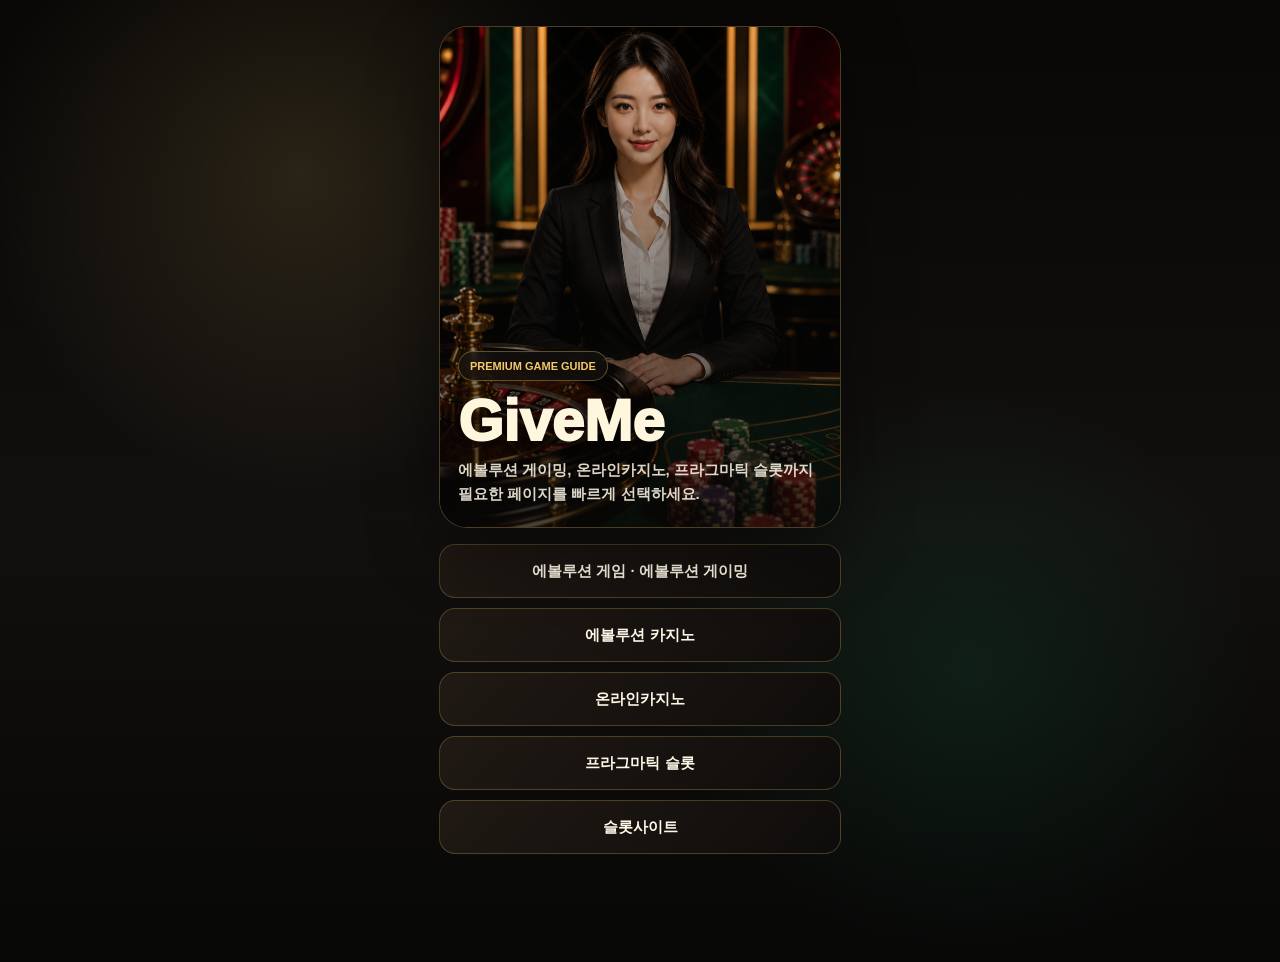
<file: index.html>
<!doctype html>
<html lang="ko">
<head>
  <meta charset="utf-8">
  <meta name="viewport" content="width=device-width, initial-scale=1">
  <title>Giveme Gameing</title>
  <link rel="stylesheet" href="giveme-style.css">
</head>
<body>
  <div class="gg_wrap">
    <main class="gg_shell">
      <section class="gg_hero">
        <div class="gg_visual gg_tilt">
          <img src="https://givemekorea.github.io/giveme-casino-dealer-hero.png" alt="Giveme Gameing 온라인 카지노 딜러 이미지">
          <div class="gg_heroCopy">
            <span class="gg_badge">PREMIUM GAME GUIDE</span>
            <h1>GiveMe</h1>
            <p class="gg_heroText">에볼루션 게이밍, 온라인카지노, 프라그마틱 슬롯까지 필요한 페이지를 빠르게 선택하세요.</p>
          </div>
        </div>

        <nav class="gg_nav" aria-label="게임 페이지 메뉴">
          <a class="gg_cardLink" href="evolution-gaming.html">에볼루션 게임 · 에볼루션 게이밍</a>
          <a class="gg_cardLink" href="evolution-casino.html">에볼루션 카지노</a>
          <a class="gg_cardLink" href="online-casino.html">온라인카지노</a>
          <a class="gg_cardLink" href="pragmatic-slot.html">프라그마틱 슬롯</a>
          <a class="gg_cardLink" href="slot-site.html">슬롯사이트</a>
        </nav>
      </section>
    </main>
  </div>
  <script src="giveme-script.js"></script>
</body>
</html>
</file>
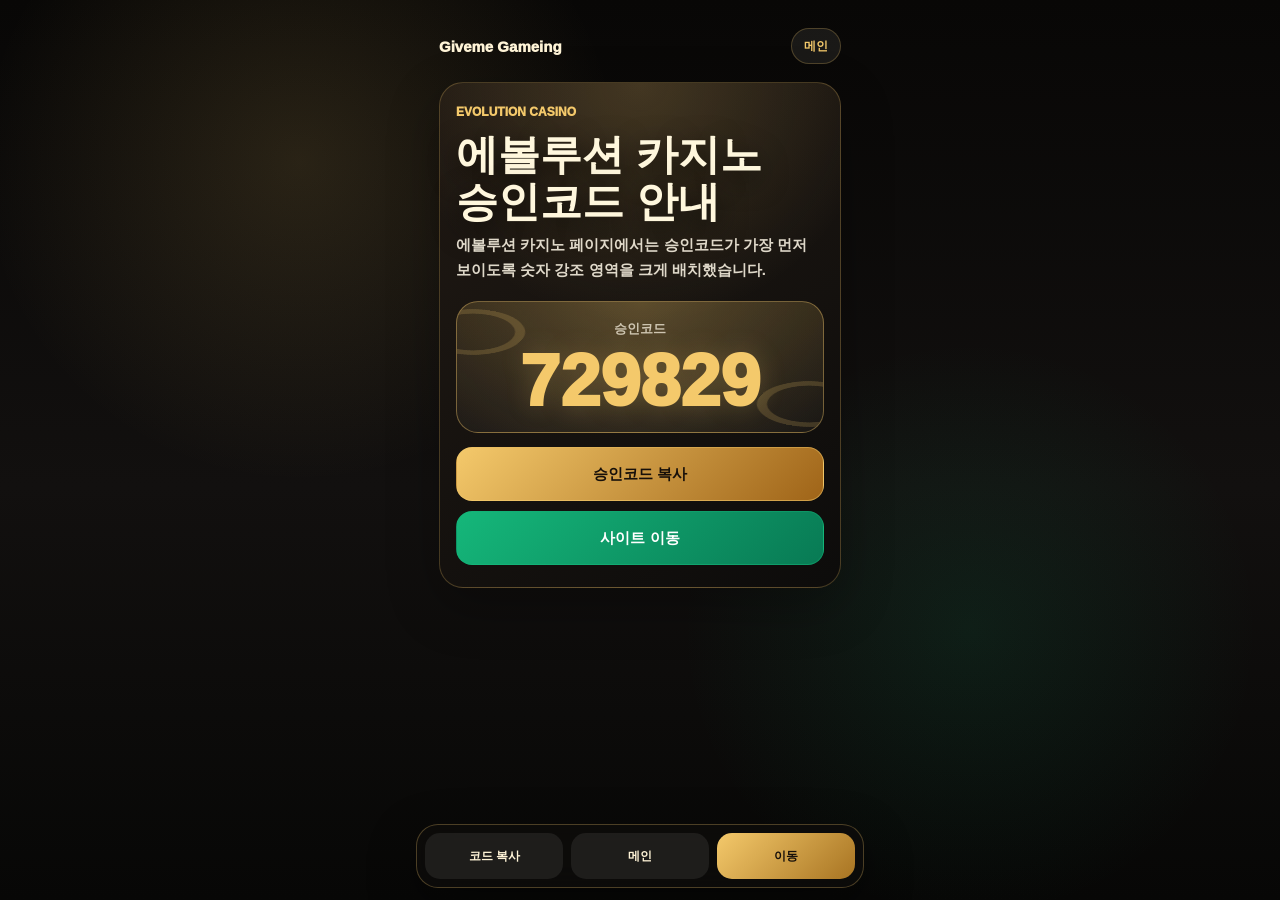
<file: evolution-casino.html>
<!doctype html>
<html lang="ko">
<head>
  <meta charset="utf-8">
  <meta name="viewport" content="width=device-width, initial-scale=1">
  <title>에볼루션 카지노 승인코드 안내</title>
  <link rel="stylesheet" href="giveme-style.css">
</head>
<body>
  <div class="gg_wrap">
    <main class="gg_shell">
      <header class="gg_topbar">
        <a class="gg_logo" href="index.html">Giveme Gameing</a>
        <a class="gg_home" href="index.html">메인</a>
      </header>

      <section class="gg_pageHero">
        <div class="gg_panel gg_show gg_tilt">
          <p class="gg_kicker">EVOLUTION CASINO</p>
          <h1>에볼루션 카지노<br> 승인코드 안내</h1>
          <p class="gg_lead">에볼루션 카지노 페이지에서는 승인코드가 가장 먼저 보이도록 숫자 강조 영역을 크게 배치했습니다.</p>
          <div class="gg_codeBox" aria-label="승인코드 729829">
            <p class="gg_codeLabel">승인코드</p>
            <strong class="gg_codeNum">729829</strong>
          </div>
          <div class="gg_actions">
            <button class="gg_btn gg_btnPrimary gg_copy" type="button" data-code="729829">승인코드 복사</button>
            <a class="gg_btn gg_btnGreen" href="https://gm992.com" target="_blank" rel="noopener">사이트 이동</a>
          </div>
          
        </div>

       
        </div>
      </section>
    </main>

    <div class="gg_bottomBar">
      <button class="gg_copy" type="button" data-code="729829">코드 복사</button>
      <a href="index.html">메인</a>
      <a href="https://gm992.com" target="_blank" rel="noopener">이동</a>
    </div>
  </div>
  <script src="giveme-script.js"></script>
</body>
</html>
</file>
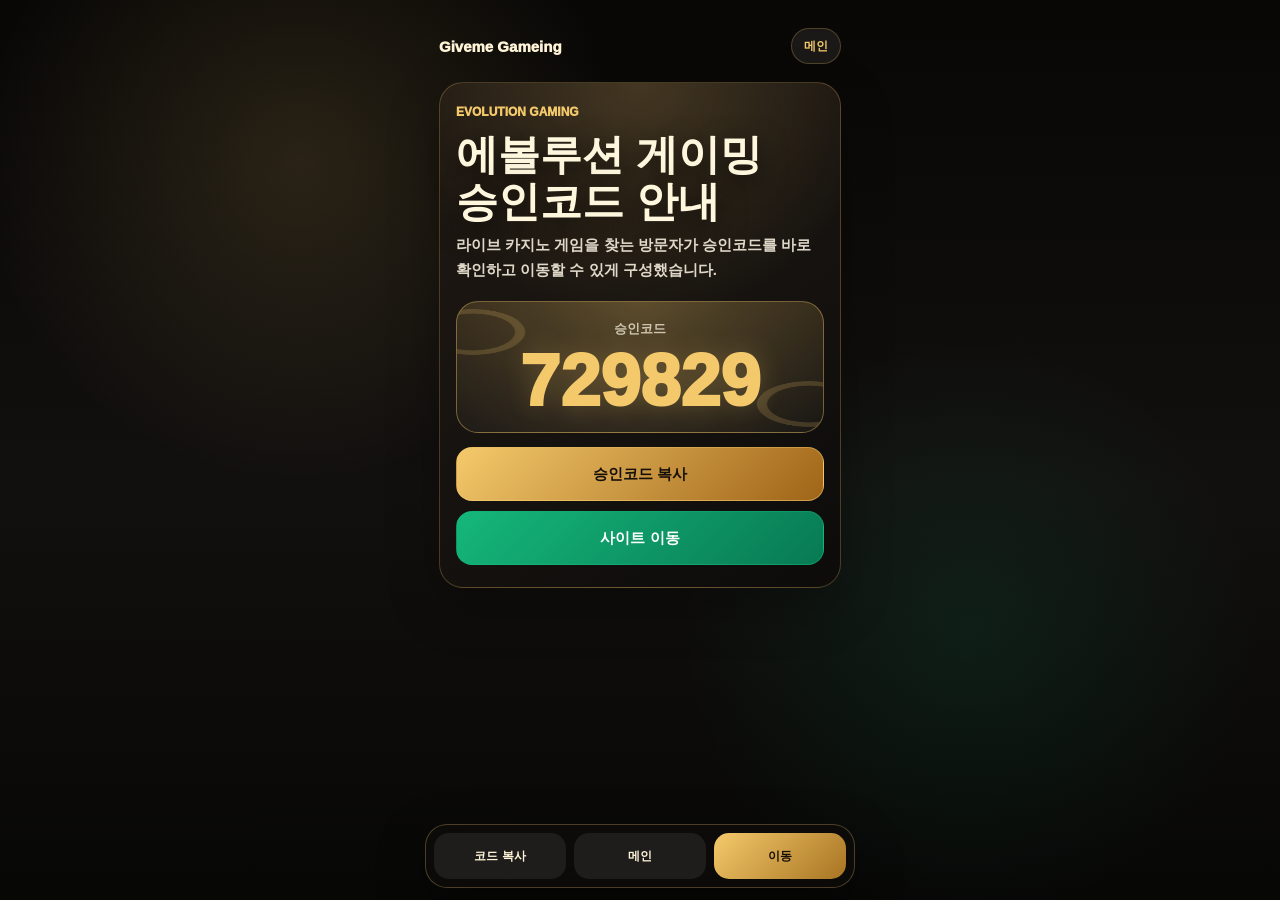
<file: evolution-gaming.html>
<!doctype html>
<html lang="ko">
<head>
  <meta charset="utf-8">
  <meta name="viewport" content="width=device-width, initial-scale=1">
  <title>에볼루션 게이밍 승인코드 안내</title>
  <link rel="stylesheet" href="giveme-style.css">
</head>
<body>
  <div class="gg_wrap">
    <main class="gg_shell">
      <header class="gg_topbar">
        <a class="gg_logo" href="index.html">Giveme Gameing</a>
        <a class="gg_home" href="index.html">메인</a>
      </header>

      <section class="gg_pageHero">
        <div class="gg_panel gg_show gg_tilt">
          <p class="gg_kicker">EVOLUTION GAMING</p>
          <h1>에볼루션 게이밍 <br>승인코드 안내</h1>
          <p class="gg_lead">라이브 카지노 게임을 찾는 방문자가 승인코드를 바로 확인하고 이동할 수 있게 구성했습니다.</p>
          <div class="gg_codeBox" aria-label="승인코드 729829">
            <p class="gg_codeLabel">승인코드</p>
            <strong class="gg_codeNum">729829</strong>
          </div>
          <div class="gg_actions">
            <button class="gg_btn gg_btnPrimary gg_copy" type="button" data-code="729829">승인코드 복사</button>
            <a class="gg_btn gg_btnGreen" href="https://gm992.com" target="_blank" rel="noopener">사이트 이동</a>
          </div>
          
        </div>

        
      </section>
    </main>

    <div class="gg_bottomBar">
      <button class="gg_copy" type="button" data-code="729829">코드 복사</button>
      <a href="index.html">메인</a>
      <a href="https://gm992.com" target="_blank" rel="noopener">이동</a>
    </div>
  </div>
  <script src="giveme-script.js"></script>
</body>
</html>
</file>
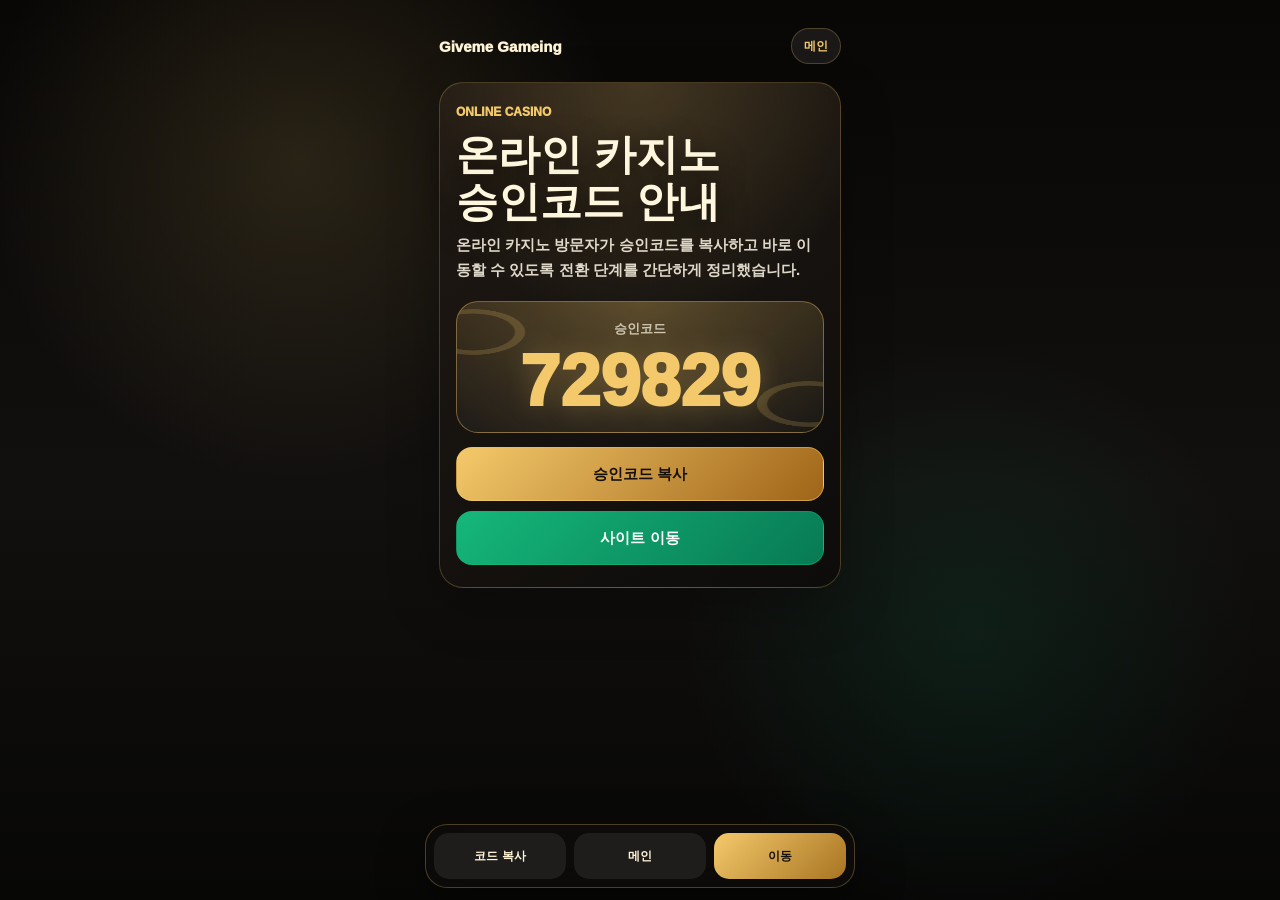
<file: online-casino.html>
<!doctype html>
<html lang="ko">
<head>
  <meta charset="utf-8">
  <meta name="viewport" content="width=device-width, initial-scale=1">
  <title>온라인 카지노 승인코드 안내</title>
  <link rel="stylesheet" href="giveme-style.css">
</head>
<body>
  <div class="gg_wrap">
    <main class="gg_shell">
      <header class="gg_topbar">
        <a class="gg_logo" href="index.html">Giveme Gameing</a>
        <a class="gg_home" href="index.html">메인</a>
      </header>

      <section class="gg_pageHero">
        <div class="gg_panel gg_show gg_tilt">
          <p class="gg_kicker">ONLINE CASINO</p>
          <h1>온라인 카지노 <br>승인코드 안내</h1>
          <p class="gg_lead">온라인 카지노 방문자가 승인코드를 복사하고 바로 이동할 수 있도록 전환 단계를 간단하게 정리했습니다.</p>
          <div class="gg_codeBox" aria-label="승인코드 729829">
            <p class="gg_codeLabel">승인코드</p>
            <strong class="gg_codeNum">729829</strong>
          </div>
          <div class="gg_actions">
            <button class="gg_btn gg_btnPrimary gg_copy" type="button" data-code="729829">승인코드 복사</button>
            <a class="gg_btn gg_btnGreen" href="https://gm992.com" target="_blank" rel="noopener">사이트 이동</a>
          </div>
          
        </div>

       
      </section>
    </main>

    <div class="gg_bottomBar">
      <button class="gg_copy" type="button" data-code="729829">코드 복사</button>
      <a href="index.html">메인</a>
      <a href="https://gm992.com" target="_blank" rel="noopener">이동</a>
    </div>
  </div>
  <script src="giveme-script.js"></script>
</body>
</html>
</file>
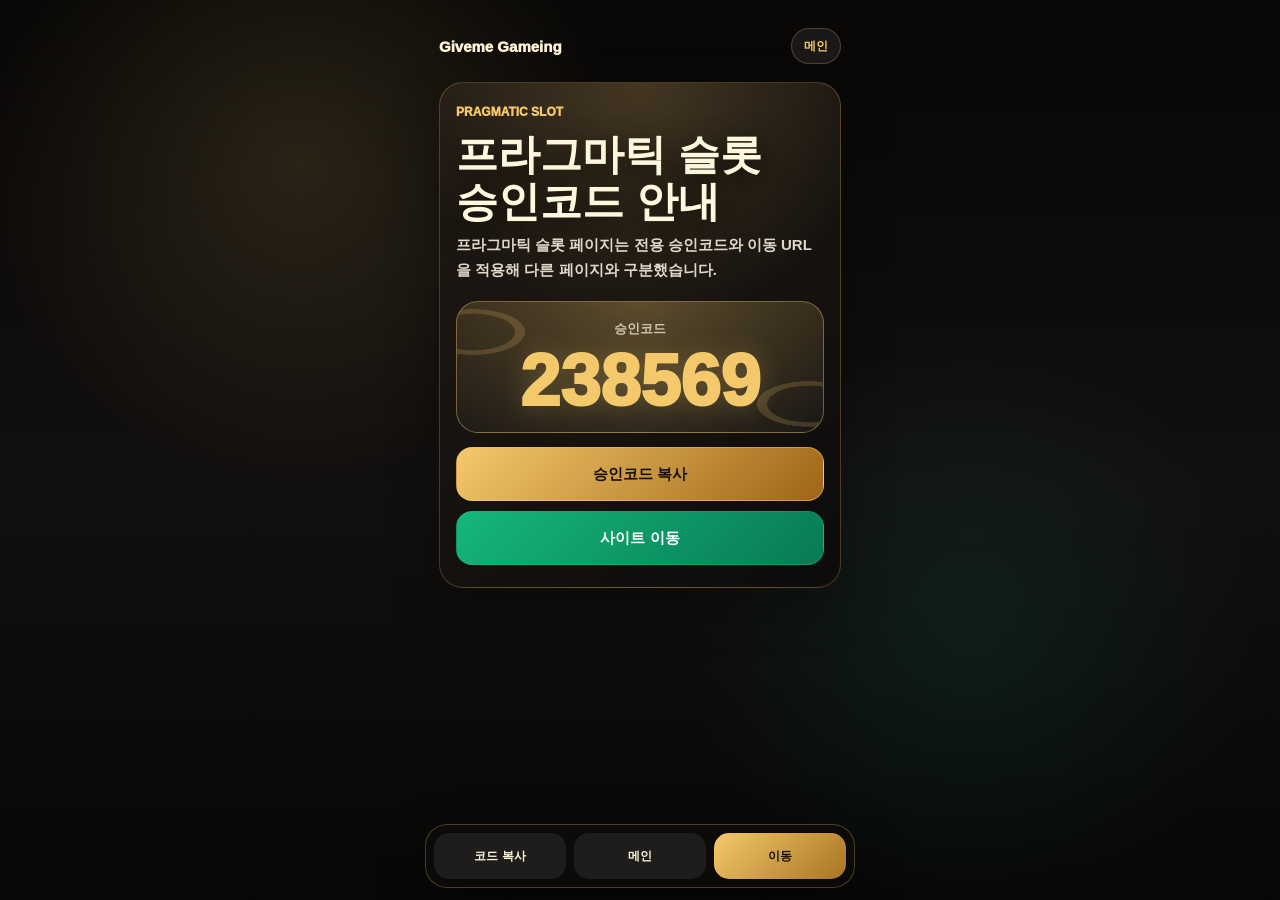
<file: pragmatic-slot.html>
<!doctype html>
<html lang="ko">
<head>
  <meta charset="utf-8">
  <meta name="viewport" content="width=device-width, initial-scale=1">
  <title>프라그마틱 슬롯 승인코드 안내</title>
  <link rel="stylesheet" href="giveme-style.css">
</head>
<body>
  <div class="gg_wrap">
    <main class="gg_shell">
      <header class="gg_topbar">
        <a class="gg_logo" href="index.html">Giveme Gameing</a>
        <a class="gg_home" href="index.html">메인</a>
      </header>

      <section class="gg_pageHero">
        <div class="gg_panel gg_show gg_tilt">
          <p class="gg_kicker">PRAGMATIC SLOT</p>
          <h1>프라그마틱 슬롯<br> 승인코드 안내</h1>
          <p class="gg_lead">프라그마틱 슬롯 페이지는 전용 승인코드와 이동 URL을 적용해 다른 페이지와 구분했습니다.</p>
          <div class="gg_codeBox" aria-label="승인코드 238569">
            <p class="gg_codeLabel">승인코드</p>
            <strong class="gg_codeNum">238569</strong>
          </div>
          <div class="gg_actions">
            <button class="gg_btn gg_btnPrimary gg_copy" type="button" data-code="238569">승인코드 복사</button>
            <a class="gg_btn gg_btnGreen" href="https://give323.com" target="_blank" rel="noopener">사이트 이동</a>
          </div>
          
        </div>

       
      </section>
    </main>

    <div class="gg_bottomBar">
      <button class="gg_copy" type="button" data-code="238569">코드 복사</button>
      <a href="index.html">메인</a>
      <a href="https://give323.com" target="_blank" rel="noopener">이동</a>
    </div>
  </div>
  <script src="giveme-script.js"></script>
</body>
</html>
</file>
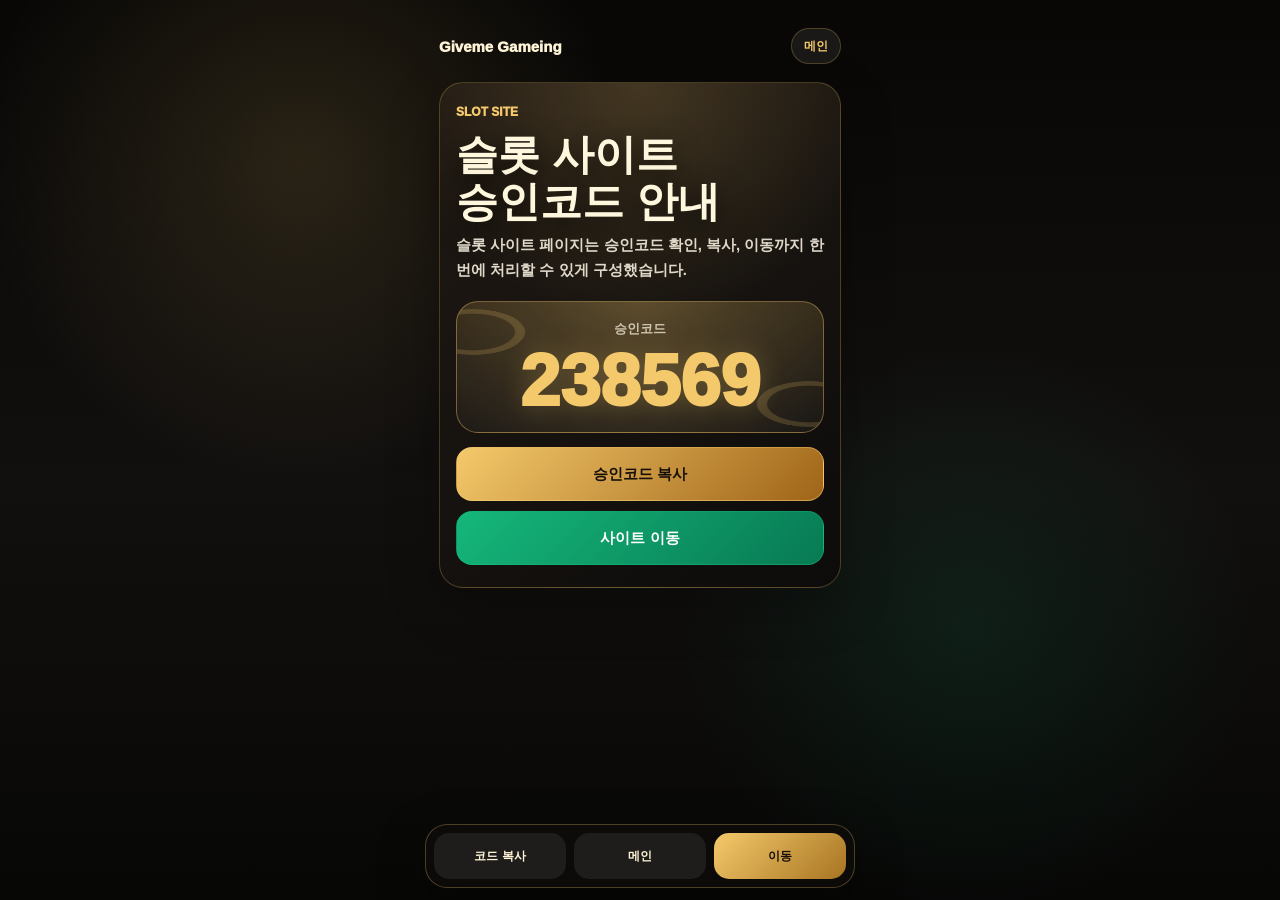
<file: slot-site.html>
<!doctype html>
<html lang="ko">
<head>
  <meta charset="utf-8">
  <meta name="viewport" content="width=device-width, initial-scale=1">
  <title>슬롯 사이트 승인코드 안내</title>
  <link rel="stylesheet" href="giveme-style.css">
</head>
<body>
  <div class="gg_wrap">
    <main class="gg_shell">
      <header class="gg_topbar">
        <a class="gg_logo" href="index.html">Giveme Gameing</a>
        <a class="gg_home" href="index.html">메인</a>
      </header>

      <section class="gg_pageHero">
        <div class="gg_panel gg_show gg_tilt">
          <p class="gg_kicker">SLOT SITE</p>
          <h1>슬롯 사이트 <br>승인코드 안내</h1>
          <p class="gg_lead">슬롯 사이트 페이지는 승인코드 확인, 복사, 이동까지 한 번에 처리할 수 있게 구성했습니다.</p>
          <div class="gg_codeBox" aria-label="승인코드 238569">
            <p class="gg_codeLabel">승인코드</p>
            <strong class="gg_codeNum">238569</strong>
          </div>
          <div class="gg_actions">
            <button class="gg_btn gg_btnPrimary gg_copy" type="button" data-code="238569">승인코드 복사</button>
            <a class="gg_btn gg_btnGreen" href="https://give323.com" target="_blank" rel="noopener">사이트 이동</a>
          </div>
          
        </div>

       
      </section>
    </main>

    <div class="gg_bottomBar">
      <button class="gg_copy" type="button" data-code="238569">코드 복사</button>
      <a href="index.html">메인</a>
      <a href="https://give323.com" target="_blank" rel="noopener">이동</a>
    </div>
  </div>
  <script src="giveme-script.js"></script>
</body>
</html>
</file>
<file: giveme-style.css>
html {
  width: 100%;
  margin: 0;
  padding: 0;
  -webkit-text-size-adjust: 100%;
  scroll-behavior: smooth;
}

body {
  width: 100%;
  min-width: 0;
  margin: 0;
  padding: 0;
  background: #080706;
}

.gg_wrap {
  --gg_bg: #090807;
  --gg_panel: #15110f;
  --gg_panel2: #211a14;
  --gg_gold: #f4c96b;
  --gg_gold2: #a56d20;
  --gg_green: #15b77a;
  --gg_red: #d64045;
  --gg_ink: #fff8e8;
  --gg_muted: #bdb19e;
  --gg_line: rgba(244, 201, 107, .24);
  width: 100%;
  min-height: 100vh;
  background:
    radial-gradient(circle at 50% 0%, rgba(244, 201, 107, .17), transparent 31rem),
    radial-gradient(circle at 50% 48%, rgba(214, 64, 69, .11), transparent 24rem),
    linear-gradient(180deg, #080706 0%, #12100f 54%, #070706 100%);
  color: var(--gg_ink);
  font-family: Pretendard, -apple-system, BlinkMacSystemFont, "Segoe UI", "Noto Sans KR", sans-serif;
  letter-spacing: 0;
  overflow-x: hidden;
}

.gg_wrap * {
  box-sizing: border-box;
}

.gg_shell {
  width: min(100%, 430px);
  max-width: 430px;
  margin: 0 auto;
  padding: 16px 14px 104px;
}

.gg_topbar {
  display: flex;
  align-items: center;
  justify-content: space-between;
  gap: 10px;
  min-height: 48px;
}

.gg_logo {
  color: #fff4d7;
  font-size: 15px;
  font-weight: 950;
  text-decoration: none;
}

.gg_home {
  display: inline-flex;
  align-items: center;
  justify-content: center;
  min-height: 36px;
  padding: 0 12px;
  border: 1px solid var(--gg_line);
  border-radius: 999px;
  background: rgba(255, 248, 232, .07);
  color: var(--gg_gold);
  font-size: 12px;
  font-weight: 900;
  text-decoration: none;
}

.gg_hero {
  display: grid;
  gap: 16px;
  min-height: calc(100vh - 64px);
  align-content: center;
}

.gg_visual {
  position: relative;
  border: 1px solid var(--gg_line);
  border-radius: 28px;
  overflow: hidden;
  background: #16110e;
  box-shadow: 0 22px 70px rgba(0, 0, 0, .44);
  transform-style: preserve-3d;
  animation: gg_float 5.8s ease-in-out infinite;
}

.gg_visual img {
  display: block;
  width: 100%;
  height: auto;
  aspect-ratio: 4 / 5;
  object-fit: cover;
}

.gg_visual::after {
  content: "";
  position: absolute;
  inset: 0;
  background: linear-gradient(180deg, rgba(9, 8, 7, .06), rgba(9, 8, 7, .76));
  pointer-events: none;
}

.gg_heroCopy {
  position: absolute;
  left: 18px;
  right: 18px;
  bottom: 20px;
  z-index: 1;
}

.gg_badge {
  display: inline-flex;
  align-items: center;
  min-height: 30px;
  padding: 0 11px;
  border: 1px solid rgba(244, 201, 107, .34);
  border-radius: 999px;
  background: rgba(20, 17, 15, .72);
  color: var(--gg_gold);
  font-size: 11px;
  font-weight: 900;
  backdrop-filter: blur(10px);
}

.gg_hero h1 {
  margin: 12px 0 8px;
  color: #fff7dd;
  font-size: clamp(38px, 12vw, 58px);
  line-height: .97;
  font-weight: 950;
  text-shadow: 0 8px 28px rgba(0, 0, 0, .7);
}

.gg_pageHero h1 {
  margin: 12px 0 8px;
  color: #fff7dd;
  font-size: clamp(30px, 8vw, 42px);
  line-height: 1.12;
  font-weight: 950;
  text-shadow: 0 8px 28px rgba(0, 0, 0, .7);
}

.gg_heroText,
.gg_lead {
  margin: 0;
  color: rgba(255, 248, 232, .86);
  font-size: 15px;
  line-height: 1.65;
  font-weight: 650;
}

.gg_nav {
  display: grid;
  gap: 10px;
}

.gg_cardLink,
.gg_btn {
  min-height: 54px;
  display: flex;
  align-items: center;
  justify-content: center;
  gap: 8px;
  border: 1px solid var(--gg_line);
  border-radius: 16px;
  background: linear-gradient(135deg, rgba(33, 26, 20, .96), rgba(15, 13, 12, .96));
  color: var(--gg_ink);
  text-align: center;
  text-decoration: none;
  font-size: 15px;
  font-weight: 900;
  transition: transform .22s ease, border-color .22s ease, box-shadow .22s ease;
  cursor: pointer;
}

.gg_cardLink:hover,
.gg_btn:hover,
.gg_home:hover {
  transform: translateY(-3px);
  border-color: rgba(244, 201, 107, .58);
  box-shadow: 0 14px 30px rgba(0, 0, 0, .28);
}

.gg_pageHero {
  display: grid;
  gap: 16px;
  padding: 12px 0 20px;
}

.gg_panel {
  padding: 22px 16px;
  border: 1px solid var(--gg_line);
  border-radius: 24px;
  background:
    radial-gradient(circle at 50% 0%, rgba(244, 201, 107, .18), transparent 15rem),
    linear-gradient(145deg, rgba(33, 26, 20, .97), rgba(13, 12, 11, .98));
  box-shadow: 0 18px 52px rgba(0, 0, 0, .28);
  opacity: 0;
  transform: translateY(24px);
  transition: opacity .65s ease, transform .65s ease;
}

.gg_panel.gg_show {
  opacity: 1;
  transform: translateY(0);
}

.gg_kicker {
  margin: 0 0 8px;
  color: var(--gg_gold);
  font-size: 12px;
  font-weight: 950;
}

.gg_panel h2,
.gg_panel h3 {
  margin: 0 0 10px;
  color: #fff4d7;
  font-size: 25px;
  line-height: 1.2;
  font-weight: 950;
}

.gg_desc {
  margin: 0 0 16px;
  color: var(--gg_muted);
  font-size: 14px;
  line-height: 1.72;
}

.gg_codeBox {
  position: relative;
  margin: 18px 0 14px;
  padding: 18px 12px 16px;
  border: 1px solid rgba(244, 201, 107, .4);
  border-radius: 22px;
  background:
    radial-gradient(circle at 50% 0%, rgba(244, 201, 107, .21), transparent 14rem),
    linear-gradient(180deg, rgba(244, 201, 107, .12), rgba(255, 255, 255, .03));
  text-align: center;
  overflow: hidden;
}

.gg_codeBox::before,
.gg_codeBox::after {
  content: "";
  position: absolute;
  width: 84px;
  height: 84px;
  border-radius: 999px;
  border: 10px solid rgba(244, 201, 107, .18);
  transform: rotateX(64deg) rotateZ(22deg);
  animation: gg_spin 7s linear infinite;
}

.gg_codeBox::before {
  left: -36px;
  top: -22px;
}

.gg_codeBox::after {
  right: -38px;
  bottom: -24px;
  animation-duration: 9s;
}

.gg_codeLabel {
  position: relative;
  z-index: 1;
  margin: 0 0 8px;
  color: rgba(255, 248, 232, .72);
  font-size: 13px;
  font-weight: 900;
}

.gg_codeNum {
  position: relative;
  z-index: 1;
  display: block;
  color: var(--gg_gold);
  font-size: clamp(48px, 17vw, 72px);
  line-height: .98;
  font-weight: 950;
  font-variant-numeric: tabular-nums;
  text-shadow: 0 0 26px rgba(244, 201, 107, .24);
}

.gg_actions {
  display: grid;
  gap: 10px;
}

.gg_btnPrimary {
  border-color: rgba(244, 201, 107, .5);
  background: linear-gradient(135deg, #f4c96b, #9f6418);
  color: #17100a;
}

.gg_btnGreen {
  border-color: rgba(21, 183, 122, .42);
  background: linear-gradient(135deg, #15b77a, #087a54);
  color: #fff;
}

.gg_info {
  display: grid;
  gap: 12px;
  margin-top: 18px;
}

.gg_infoItem {
  padding: 15px;
  border: 1px solid rgba(255, 248, 232, .09);
  border-radius: 18px;
  background: rgba(255, 248, 232, .045);
}

.gg_infoItem strong {
  display: block;
  margin-bottom: 5px;
  color: #fff4d7;
  font-size: 14px;
}

.gg_infoItem span {
  display: block;
  color: var(--gg_muted);
  font-size: 13px;
  line-height: 1.58;
}

.gg_note {
  margin: 14px 0 0;
  color: rgba(255, 248, 232, .62);
  font-size: 12px;
  line-height: 1.55;
  text-align: center;
}

.gg_bottomBar {
  position: fixed;
  left: 50%;
  bottom: 12px;
  width: min(calc(100% - 20px), 430px);
  transform: translateX(-50%);
  z-index: 50;
  display: grid;
  grid-template-columns: 1fr 1fr 1fr;
  gap: 8px;
  padding: 8px;
  border: 1px solid rgba(244, 201, 107, .28);
  border-radius: 22px;
  background: rgba(13, 12, 11, .88);
  box-shadow: 0 16px 48px rgba(0, 0, 0, .42);
  backdrop-filter: blur(14px);
}

.gg_bottomBar a,
.gg_bottomBar button {
  min-height: 46px;
  border: 0;
  border-radius: 15px;
  background: rgba(255, 248, 232, .08);
  color: #fff4d7;
  text-decoration: none;
  font-size: 12px;
  font-weight: 950;
  display: flex;
  align-items: center;
  justify-content: center;
  cursor: pointer;
  font-family: inherit;
}

.gg_bottomBar a:last-child {
  background: linear-gradient(135deg, #f4c96b, #a87422);
  color: #17100a;
}

@keyframes gg_float {
  0%, 100% { transform: translateY(0) rotateX(0deg); }
  50% { transform: translateY(-8px) rotateX(1.5deg); }
}

@keyframes gg_spin {
  from { transform: rotateX(64deg) rotateZ(0deg); }
  to { transform: rotateX(64deg) rotateZ(360deg); }
}

@media (min-width: 768px) {
  .gg_wrap {
    background:
      radial-gradient(circle at calc(50% - 340px) 18%, rgba(244, 201, 107, .13), transparent 20rem),
      radial-gradient(circle at calc(50% + 330px) 70%, rgba(21, 183, 122, .1), transparent 18rem),
      linear-gradient(180deg, #080706 0%, #12100f 54%, #070706 100%);
  }

  .gg_shell {
    padding-top: 22px;
  }
}

@media (max-width: 360px) {
  .gg_shell {
    padding-left: 12px;
    padding-right: 12px;
  }

  .gg_hero h1,
  .gg_pageHero h1 {
    font-size: 36px;
  }

  .gg_codeNum {
    font-size: 47px;
  }
}
</file>
